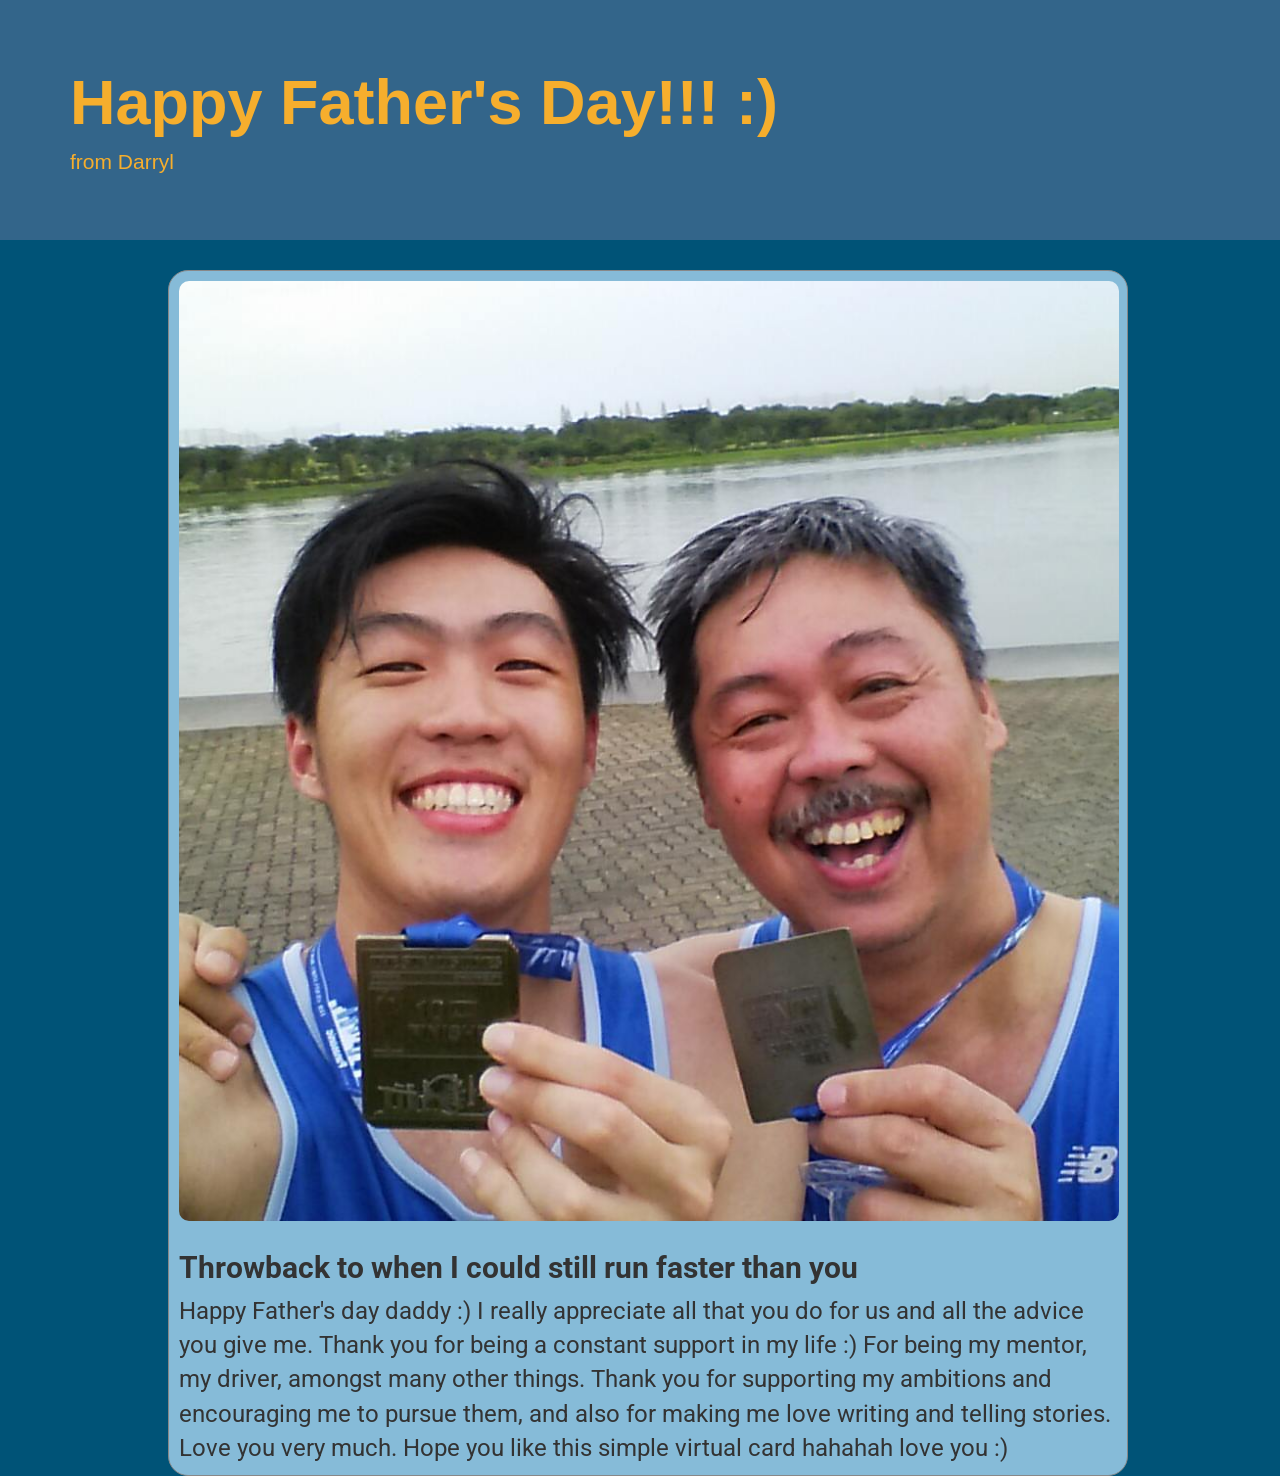
<file: index.html>
<!DOCTYPE html>
<html>
<head>
	<title>Happy Father's Day!!!</title>
	<link rel="stylesheet" href="https://maxcdn.bootstrapcdn.com/bootstrap/3.3.7/css/bootstrap.min.css" integrity="sha384-BVYiiSIFeK1dGmJRAkycuHAHRg32OmUcww7on3RYdg4Va+PmSTsz/K68vbdEjh4u" crossorigin="anonymous">
	<link href="https://fonts.googleapis.com/css?family=Roboto:400,700,900" rel="stylesheet">
	<link rel="stylesheet" type="text/css" href="stylesheet.css">
</head>
<body>
<!-- 
	<div class="container" id="banner">
		<div class="row">
			<div class="col-lg-2"></div>
			<div class="col-lg-8">
				<h1><strong>Happy Father's Day!! :)</strong></h1>
				<p>from Darryl</p>
			</div>
			<div class="col-lg-2"></div>
		</div>
	</div>
 -->
	<div class="jumbotron jumbotron-fluid">
	  <div class="container">
	    <h1 class="display-1"><strong>Happy Father's Day!!! :)</strong></h1>
	    <p class="lead">from Darryl</p>
	  </div>
	</div>
	<div class="container">
	<div class="row">
		<div class="col-lg-1 col-sm-1"></div>
		<div class="col-lg-10 col-sm-10">
			<div id="main" class="card mb-3 boxy">
			  <img class="card-img-top" src="run.jpg" alt="Card image cap" height="960" width="960">
			  <div class="card-body">
			    <h2 class="card-title"><strong>Throwback to when I could still run faster than you</strong></h2>
			    <p class="card-text">Happy Father's day daddy :) I really appreciate all that you do for us and all the advice you give me. Thank you for being a constant support in my life :) For being my mentor, my driver, amongst many other things. Thank you for supporting my ambitions and encouraging me to pursue them, and also for making me love writing and telling stories. Love you very much. Hope you like this simple virtual card hahahah love you :)</p>
			    <!-- <p class="card-text"><small class="text-muted">Last updated 3 mins ago</small></p> -->
			  </div>
			</div>
		</div>
		<div class="col-lg-1 col-sm-1"></div>
	</div>
	</div>


	<script src="https://ajax.googleapis.com/ajax/libs/jquery/1.12.4/jquery.min.js"></script>
	<script src="https://maxcdn.bootstrapcdn.com/bootstrap/3.3.7/js/bootstrap.min.js" integrity="sha384-Tc5IQib027qvyjSMfHjOMaLkfuWVxZxUPnCJA7l2mCWNIpG9mGCD8wGNIcPD7Txa" crossorigin="anonymous"></script>
</body>
</html>
</file>
<file: stylesheet.css>
body {
	background: #005377;
}

.jumbotron {
	background: #33658A;
	color: #F6AE2D;
}

/*h1 {
	font-size: 120px;
}
*/
img {
	padding: 10px;
	border-radius: 20px
}

.card-body {
	width: 960px;
	padding-left: 10px;
	padding-right: 5px;
	font-family: roboto;
}

.boxy {
	border: 1px solid #888888;
	border-radius: 20px;
	width: 960px;
	background: #86BBD8
}

p {
	font-size: 24px;
}
</file>
